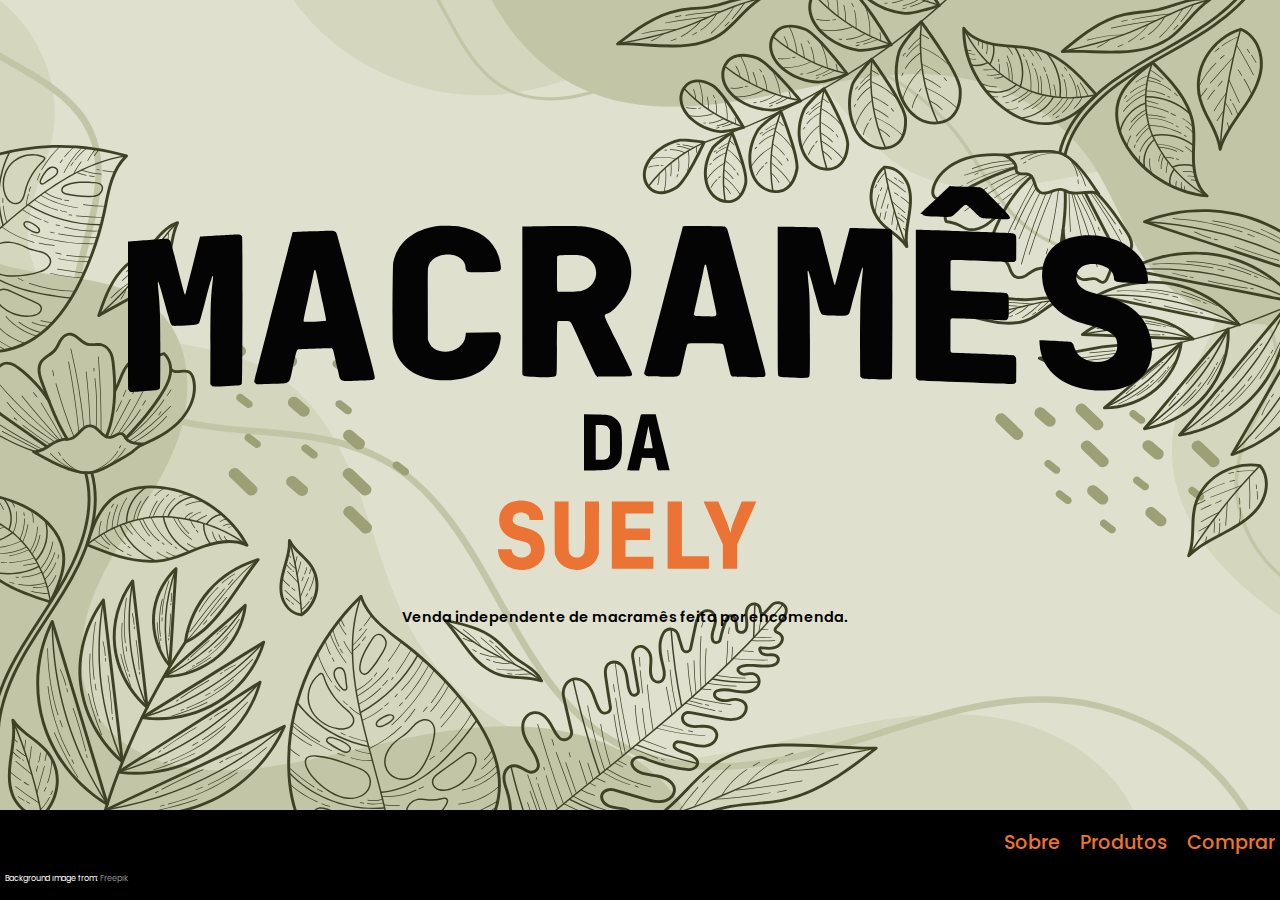
<file: index.html>
<!DOCTYPE html>
<html lang="pt-BR">
<head>
    <meta charset="UTF-8">
    <meta name="viewport" content="width=device-width, initial-scale=1.0">
    
    <title>Macramês da Su</title>
    <link rel="shortcut icon" href="./images/site_icon.png" type="image/png">

    <link rel="stylesheet" href="./styles/reset.css">
    <link rel="stylesheet" href="./styles/mediaquerys/home-mq.css">
    <link rel="stylesheet" href="./styles/home.css">
    
</head>
<body>
    <main class="main">
        <div class="main-wrapper">
            <div class="main-background">
                <img src="./images/Logo.svg" alt="logo" class="background-logo">
                <p class="background-paragraph">Venda independente de macramês feita por encomenda.</p>
            </div>

            <footer class="main-footer">
                <div class="footer-links">
                    <a href="./about.html" class="link">Sobre</a>
                    <a href="" class="link">Produtos</a>
                    <a href="" class="link">Comprar</a>
                </div>
                <div class="footer-credits">Background image from: <a href="https://br.freepik.com/vetores-gratis/fundo-de-desenho-floral-linear_19331972.htm" target="_blank" class="credit-link">Freepik</a></div>
            </footer>
        </div>
    </main>
</body>
</html>
</file>
<file: styles/mediaquerys/home-mq.css>
@media screen and (min-width: 100px) and (max-width: 299px){
    .main{
        overflow: scroll;
    }

    .main-wrapper{
        height: 100vh;
    }

    .main-wrapper > .main-background{
        width: 100%;
        height: 100%;
    }

    .main-wrapper > .main-background > .background-logo{
        width: 98%;
    }

    .main > .main-wrapper > .main-background > .background-paragraph{
        display: none;
    }

    .main-footer > .footer-links > .link{
        font-size: 1.15em;
    }
}



@media screen and (min-width: 300px) and (max-width: 992px){
    .main{
        overflow: scroll;
    }

    .main-wrapper{
        height: 100vh;
    }

    .main-wrapper > .main-background{
        width: 100%;
        height: 100%;
    }

    .main-wrapper > .main-background > .background-logo{
        width: 98%;
    }

    .main > .main-wrapper > .main-background > .background-paragraph{
        display: none;
    }

    .main-footer{
        justify-content: center;
        align-items: center;
    }

    .main-footer > .footer-links > .link{
        font-size: 1.25em;
    }
}
</file>
<file: styles/home.css>
@import url('https://fonts.googleapis.com/css2?family=Poppins:wght@400;500;600;700;800&display=swap');

*{
    font-family: 'Poppins', sans-serif;
}


.main-background{
    display: flex;
    flex-direction: column;
    justify-content: center;
    align-items: center;

    width: 100vw;
    height: 90vh;

    background-image: url("../images/19331972_6075832.svg");
    background-size: cover;
}

.background-logo{
    width: 80%;
    margin-bottom: 40px;
}

.background-paragraph{
    font-weight: 600;
    font-size: 0.9em;
    padding-right: 30px;
}

.main-footer{
    display: flex;
    flex-direction: column;

    height: 10vh;


    padding-left: 5px;
    padding-right: 5px;

    background-color: #000;
    color: #fff;
}

.footer-links{
    display: flex;
    justify-content: flex-end;
    align-items: center;

    height: 65px;

    font-family: 'Poppins', sans-serif;

    gap: 20px;
}

.footer-links > .link{
    text-decoration: none;
    color: #EB7334;
    font-size: 1.2em;
    font-weight: 500;

    transition: 0.3s all ease-in-out;
}

.footer-links > .link:hover{
    color: #fff;
    transform: scale(1.04);
}

.footer-credits{
    font-family: 'Poppins', sans-serif;
    font-size: 0.5em;

    overflow: hidden;

    padding-bottom: 2px;
}

.credit-link{
    text-decoration: none;
    color: #929292;
}
</file>
